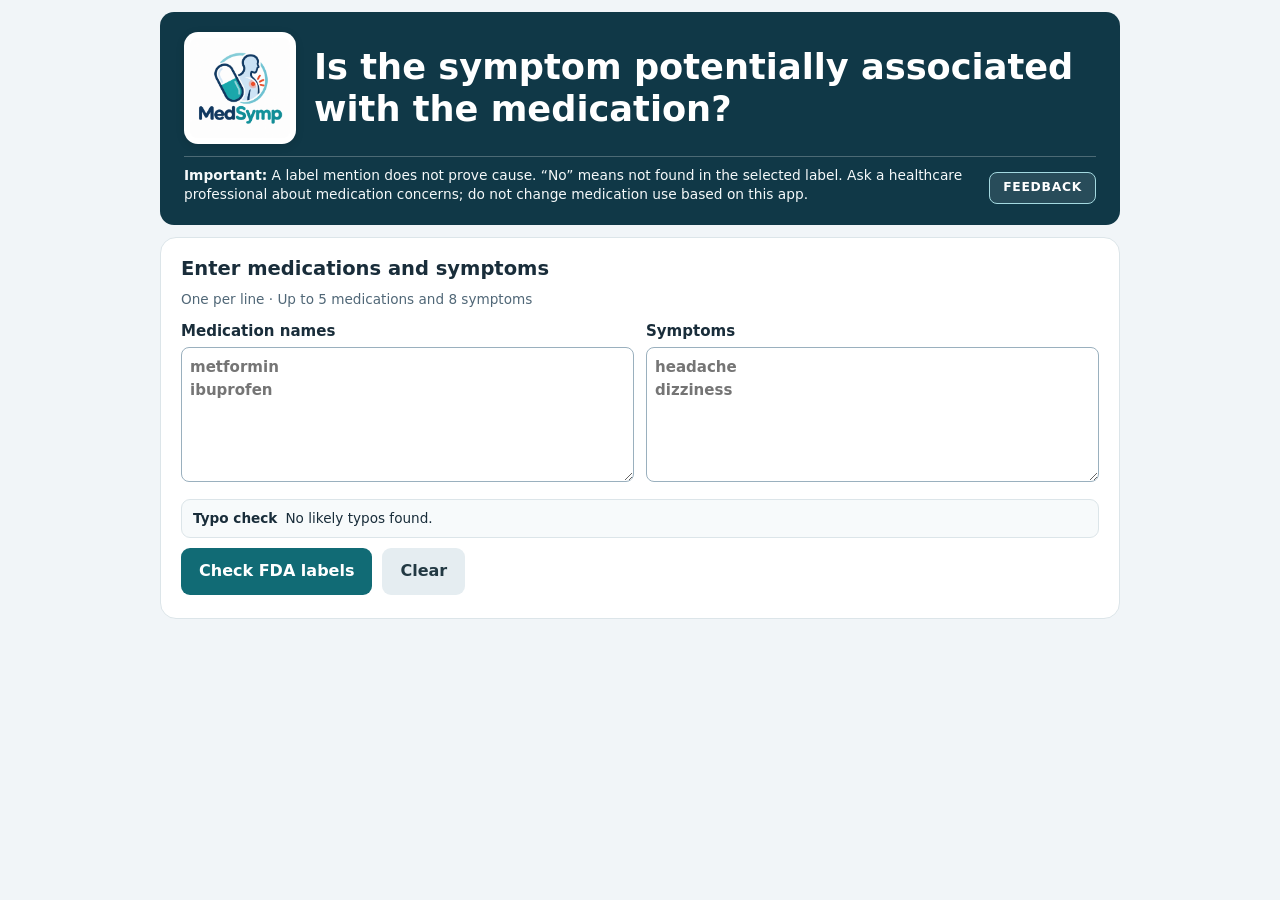
<file: index.html>
<!DOCTYPE html>
<html lang="en">
<head>
  <meta charset="utf-8">
  <meta name="viewport" content="width=device-width,initial-scale=1">
  <title>MedSymp — Is the symptom potentially associated with the medication?</title>
  <link rel="icon" type="image/png" href="assets/favicon.png">
  
  <link rel="stylesheet" href="style.css">
  
</head>
<body>
<main class="shell">
  <header><div class="logo-wrap"><img src="assets/medsymp-logo.png" alt="MedSymp logo"><div class="brand-block"><h1>Is the symptom potentially associated with the medication?</h1></div></div><div class="header-bottom-row"><p class="header-reminder" role="note"><strong>Important:</strong> A label mention does not prove cause. “No” means not found in the selected label. Ask a healthcare professional about medication concerns; do not change medication use based on this app.</p><a class="feedback-button" href="mailto:MargaretYzhu@outlook.com?subject=MedSymp%20Feedback" aria-label="Send feedback about MedSymp">FEEDBACK</a></div></header>
  <section class="panel" aria-labelledby="input-heading">
    <h2 id="input-heading">Enter medications and symptoms</h2>
    <p class="hint">One per line · Up to 5 medications and 8 symptoms</p>
    <div class="columns"><label>Medication names<textarea id="drugs" rows="5" spellcheck="false" placeholder="metformin&#10;ibuprofen"></textarea></label><label>Symptoms<textarea id="symptoms" rows="5" placeholder="headache&#10;dizziness"></textarea></label></div>
    <div class="typo-inline" id="typoSection" aria-labelledby="typo-heading"><strong id="typo-heading">Typo check</strong><div id="typoResults" aria-live="polite">Suggestions will appear here as you type.</div></div>
    <div class="actions"><button id="searchBtn" type="button">Check FDA labels</button><button id="clearBtn" type="button" class="secondary">Clear</button></div>
    <p id="message" class="message" role="status" aria-live="polite"></p>
  </section>
  <section class="panel hidden" id="resultsSection" aria-labelledby="results-heading"><h2 id="results-heading">Search results</h2><div id="results"></div></section>
  
</main>
<script src="script.js" defer></script>
</body>
</html>
</file>
<file: style.css>
:root{font-family:system-ui,-apple-system,Segoe UI,Roboto,Arial,sans-serif;color:#192d3a;background:#f1f5f8;line-height:1.55}*{box-sizing:border-box}body{margin:0}.shell{width:min(1050px,94%);margin:24px auto 60px}header{background:#103847;color:white;border-radius:18px;padding:27px}.eyebrow{color:#98dce1;letter-spacing:.12em;font-weight:700;font-size:.78rem}h1{font-size:clamp(1.55rem,4vw,2.3rem);line-height:1.17;margin:0 0 12px}h2{font-size:1.22rem;margin:0 0 10px}header p:last-child{max-width:780px}.safety{border-left:5px solid #bd6a27;background:#fff7e9;padding:16px 19px;margin:18px 0;border-radius:8px}.panel{background:white;border:1px solid #dce5e9;box-shadow:0 4px 14px #0a223014;border-radius:16px;margin-top:18px;padding:22px}.hint{color:#506777;font-size:.95rem}.columns{display:grid;grid-template-columns:1fr 1fr;gap:16px}label{font-weight:700;display:block}textarea,select{width:100%;font:inherit;border:1px solid #9ab0be;border-radius:8px;padding:10px;background:white;color:#182d39;margin-top:7px}textarea:focus,select:focus,button:focus-visible,a:focus-visible{outline:3px solid #62a8ca;outline-offset:2px}.actions{display:flex;gap:10px;flex-wrap:wrap;margin-top:15px}button{background:#116b75;color:white;border:0;border-radius:9px;font:inherit;font-weight:700;cursor:pointer;padding:11px 18px}button:disabled{opacity:.5;cursor:not-allowed}.secondary{background:#e5edf1;color:#223943}.hidden{display:none}.message{min-height:1.5em;color:#254c5e}.error{color:#a51e27}.item{border:1px solid #dce4e9;border-radius:12px;padding:15px;margin:13px 0}.item h3{margin:0 0 6px}.meta{font-size:.86rem;color:#58707c}.status{display:inline-block;border-radius:50px;background:#eef3f5;padding:3px 10px;font-size:.85rem;font-weight:700}details{margin-top:9px}summary{cursor:pointer;font-weight:650}blockquote{margin:7px 0;padding:9px 12px;border-left:3px solid #9bb8c6;background:#f6f9fb;overflow-wrap:anywhere}a{color:#075e72}footer{font-size:.88rem;color:#48616f;margin:22px 3px}.group{margin-top:22px;border-top:2px solid #e7edef;padding-top:14px}.small{font-size:.87rem}.notice{background:#fff5e5;padding:11px;border-radius:8px}.pill{background:#edf4f5;border-radius:8px;padding:8px;margin:6px 0}@media(max-width:680px){.columns{grid-template-columns:1fr}.panel{padding:16px}header{padding:20px}}


/* Compact, distraction-free single-page layout */
.shell{width:min(960px,96%);margin:12px auto 18px}header{padding:20px 24px;border-radius:14px}header .eyebrow{margin:0 0 5px;font-size:.9rem;letter-spacing:.06em}header h1{font-size:clamp(1.65rem,3.6vw,2.45rem);margin:0;line-height:1.2;max-width:900px}
.panel{margin-top:12px;padding:16px 20px;box-shadow:none}.panel h2{margin:0 0 5px}.hint{font-size:.85rem;margin:3px 0 10px}.columns{gap:12px}textarea{margin-top:4px;min-height:88px;padding:8px}label{font-size:.94rem}.actions{margin-top:10px}.message{margin:7px 0 0;min-height:0;font-size:.9rem}
.typo-inline{border:1px solid #dce5e9;background:#f7fafb;border-radius:9px;margin-top:10px;padding:8px 11px;font-size:.85rem}.typo-inline strong{margin-right:8px}.typo-inline #typoResults{display:inline;color:#506777}.typo-inline .notice{padding:3px;margin:3px 0;background:transparent;display:block}
.safety{font-size:.85rem;margin:12px 0;padding:10px 12px;border-left-width:3px}footer{font-size:.78rem;margin:8px 3px}.group{margin-top:10px;padding-top:9px}.group h3{margin:0 0 4px;font-size:1.02rem}.item{padding:9px 12px;margin:8px 0}.item h4{margin:0 0 5px}.item p{margin:5px 0}.status{font-size:.82rem}.short-result{margin:4px 0;font-size:.9rem}.result-yes{background:#e4f4ef;color:#175544}.result-no{background:#eef3f5;color:#30495b}.result-unknown{background:#fff1d7;color:#654415}.evidence-links{display:flex;gap:9px;flex-wrap:wrap;margin-top:6px}.evidence-links a{font-size:.86rem}.group>.notice{font-size:.86rem;margin:7px 0}.item details{margin-top:5px}blockquote{font-size:.86rem;max-height:140px;overflow:auto}
@media(max-width:680px){header{padding:16px}.panel{padding:14px}.columns{grid-template-columns:1fr}textarea{min-height:65px}}
.typo-apply{background:#e0f0f2;color:#075665;border:1px solid #86b5bf;border-radius:6px;padding:2px 7px;font-size:.85rem;margin:2px 0}.typo-apply:hover{background:#c9e8eb}
/* Minimal results: one section, one compact item per symptom */
#resultsSection{padding:14px 20px}#resultsSection h2{font-size:1.16rem;margin-bottom:6px}
.group{border-top:1px solid #e2e9ec;padding-top:10px;margin-top:6px}.group:first-child{border-top:0;padding-top:0}
.group h3{font-size:1rem;margin:0 0 7px}.compact-row{padding:8px 0 10px;border-bottom:1px solid #e7edef}
.compact-row:last-child{border-bottom:0}.compact-head{display:flex;gap:10px;align-items:center;flex-wrap:wrap}
.compact-row p{margin:3px 0 4px;font-size:.9rem}.source-link{font-size:.85rem}
.safety{background:transparent;border-left:0;padding:0 4px;color:#506777}details summary{font-size:.82rem;font-weight:500;color:#526b78}details blockquote{max-height:110px}

.logo-wrap{display:flex;align-items:center;gap:14px;flex-wrap:wrap}
.logo-wrap img{width:78px;height:78px;object-fit:contain;border-radius:14px;background:white;padding:6px;box-shadow:0 2px 8px rgba(0,0,0,.12)}
.brand-block{display:flex;flex-direction:column;gap:4px}
@media(max-width:680px){.logo-wrap img{width:64px;height:64px}.brand-block{gap:2px}}


/* Header update: logo and question share a row on all screen widths. */
header .logo-wrap { display:grid; grid-template-columns:112px minmax(0,1fr); align-items:center; column-gap:18px; flex-wrap:nowrap; }
header .logo-wrap img { width:112px; height:112px; object-fit:contain; }
header .brand-block { min-width:0; }
header .brand-block h1 { max-width:none; font-size:clamp(1.2rem,3.1vw,2.2rem); line-height:1.19; overflow-wrap:normal; }
@media (max-width:680px) {
 header .logo-wrap {grid-template-columns:78px minmax(0,1fr); gap:11px;}
 header .logo-wrap img {width:78px;height:78px;}
 header .brand-block h1 {font-size:clamp(1.07rem,4.2vw,1.65rem);}
}

/* Clear reminder in dark header, red typo hints */
header .header-reminder{margin:12px 0 0;color:#f5f9fa;font-size:.86rem;line-height:1.4;border-top:1px solid rgba(255,255,255,.25);padding-top:9px;max-width:100%}
.typo-inline{border-color:#dce5e9;background:#f7fafb}
.typo-inline strong,.typo-inline #typoResults{color:#192d3a}
.typo-inline .notice{color:#ad1727}
.typo-apply{background:#fff0f1;border-color:#d78791;color:#971425}

/* Compact feedback action, in the dark header */
header .feedback-row{display:flex;justify-content:flex-end;margin:0 0 2px}
header .feedback-button{display:inline-flex;align-items:center;justify-content:center;border:1px solid #a4d9e0;color:#fff;text-decoration:none;border-radius:8px;padding:5px 13px;font-size:.77rem;font-weight:700;letter-spacing:.06em;background:rgba(255,255,255,.10)}
header .feedback-button:hover{background:rgba(255,255,255,.2)}

/* Bottom header row: Important at left and Feedback anchored right. */
header .header-bottom-row{display:flex;align-items:flex-end;gap:14px;margin-top:12px;border-top:1px solid rgba(255,255,255,.25);padding-top:9px}
header .header-bottom-row .header-reminder{margin:0;padding:0;border:0;flex:1;min-width:0;max-width:none}
header .header-bottom-row .feedback-button{flex:none;align-self:flex-end;white-space:nowrap;margin:0 0 1px}
@media(max-width:520px){header .header-bottom-row{gap:8px}header .header-bottom-row .feedback-button{font-size:.7rem;padding:5px 8px}}

/* Visually separate each medication in search results. */
#results .group > h3{color:#075baf;font-weight:800;}

/* Label evidence is visible by default; simple, single source link. */
.label-evidence{margin-top:8px}.label-evidence blockquote{max-height:unset;overflow:visible;white-space:normal;margin:4px 0 6px}.label-evidence .meta{font-weight:600}

/* Visual emphasis is limited to exact matched words, not inferred diagnoses. */
.label-evidence mark.matched-term, mark.matched-term {background:#ffe5e5;color:#b20d1e;font-weight:800;border-radius:2px;padding:0 2px;}

/* Results presentation: each medicine is a separate card; matching evidence is collapsed. */
#results{display:grid;gap:16px;margin-top:12px}
#results .group,#results .group:first-child{border:1px solid #c8dbe7;border-radius:14px;background:#fff;padding:17px 19px;margin:0;box-shadow:0 2px 8px rgba(16,56,71,.06)}
#results .group h3{font-size:clamp(1.24rem,2.8vw,1.52rem);line-height:1.25;color:#1165a0;font-weight:800;margin:0 0 12px;overflow-wrap:anywhere}
#results .compact-row{padding:10px 0}
#results .compact-row:first-of-type{padding-top:0}
#results .label-evidence{margin-top:8px;border:1px solid #dde9ee;border-radius:8px;padding:8px 11px;background:#f8fbfd}
#results .label-evidence summary{font-weight:700;color:#075e72;font-size:.9rem;cursor:pointer}
#results .label-evidence[open] .meta{display:block;margin-top:9px}
#results .label-evidence blockquote{margin-top:6px}
@media(max-width:680px){#results .group{padding:13px 14px}}
</file>
